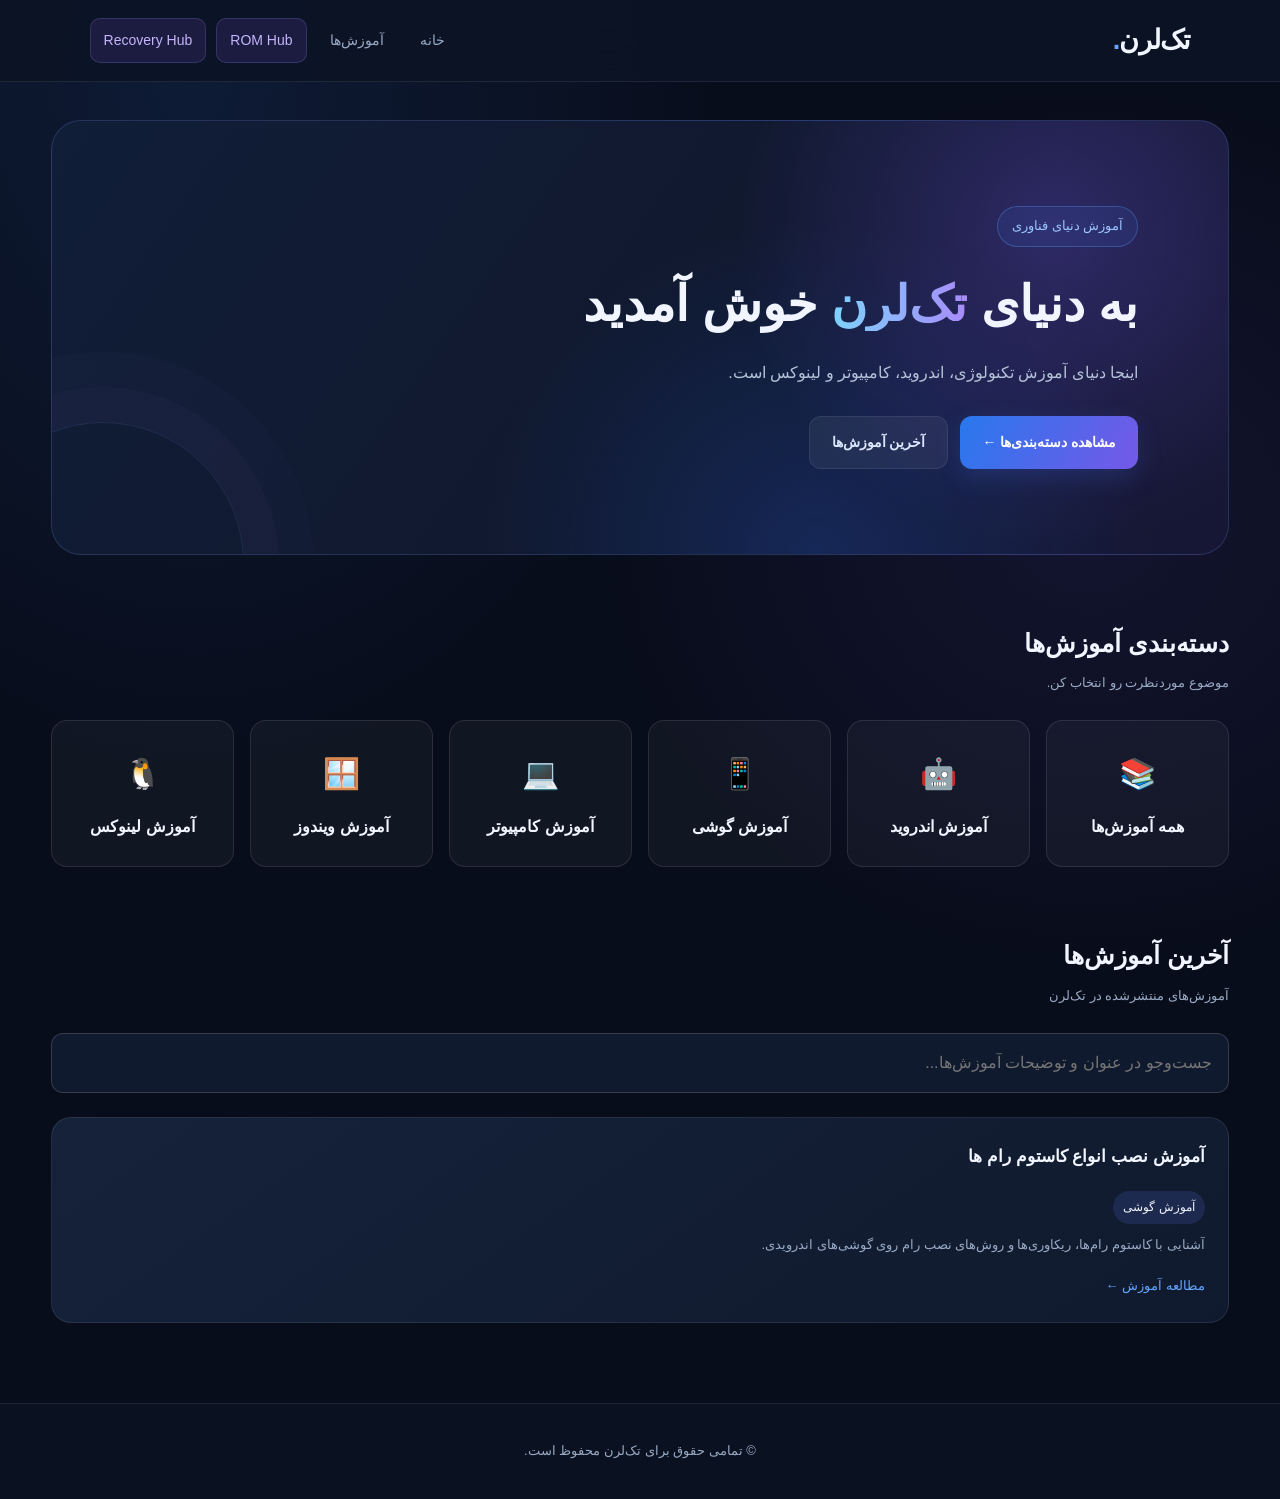
<file: index.html>
<!DOCTYPE html>
<html lang="fa" dir="rtl">
<head>
    <meta charset="UTF-8">
    <meta name="viewport" content="width=device-width, initial-scale=1">
    <meta name="description" content="تک‌لرن؛ آموزش تکنولوژی، اندروید، کامپیوتر و لینوکس">
    <title>تک‌لرن | آموزش تکنولوژی</title>
    <link rel="stylesheet" href="assets/css/style.css">
    <style>
        .category-grid {
            display: grid;
            grid-template-columns: repeat(auto-fit, minmax(150px, 1fr));
            gap: 16px;
            margin-top: 24px;
        }
        .category-card {
            display: flex;
            flex-direction: column;
            align-items: center;
            justify-content: center;
            gap: 10px;
            padding: 24px 12px;
            min-height: 125px;
            border: 1px solid rgba(255,255,255,.1);
            border-radius: 16px;
            background: rgba(255,255,255,.04);
            color: inherit;
            text-decoration: none;
            transition: .2s;
        }
        .category-card:hover {
            border-color: #7185ff;
            background: rgba(100,120,255,.15);
            transform: translateY(-3px);
        }
        .category-icon { font-size: 30px; }
        .category-name { font-weight: bold; }
        .article-tools {
            display: flex;
            gap: 12px;
            flex-wrap: wrap;
            margin: 24px 0;
        }
        .article-tools input {
            flex: 1;
            min-width: 220px;
            padding: 14px 16px;
            border-radius: 12px;
            border: 1px solid rgba(255,255,255,.15);
            background: #101a2e;
            color: #f1f5ff;
            font: inherit;
        }
        .article-tools input:focus {
            outline: 2px solid #65a5ff;
        }
        .article-card[hidden] {
            display: none !important;
        }
        .no-results {
            display: none;
            padding: 20px;
            text-align: center;
            color: #aab6cc;
        }
        .article-category {
            display: inline-block;
            margin: 8px 0;
            padding: 5px 10px;
            border-radius: 20px;
            background: rgba(100,120,255,.15);
            font-size: 12px;
        }
    </style>
</head>
<body>

<header class="topbar">
    <a href="index.html" class="logo">تک‌لرن<span>.</span></a>
    <nav>
        <a href="index.html">خانه</a>
        <a href="#articles">آموزش‌ها</a>
        <a href="rom-hub/index.html" class="rom-link">ROM Hub</a>
        <a href="recovery-hub/index.html" class="rom-link">Recovery Hub</a>
    </nav>
</header>

<main>
    <section class="hero">
        <div class="hero-content">
            <span class="hero-tag">آموزش دنیای فناوری</span>
            <h1>به دنیای <span>تک‌لرن</span> خوش آمدید</h1>
            <p>اینجا دنیای آموزش تکنولوژی، اندروید، کامپیوتر و لینوکس است.</p>
            <div class="hero-actions">
                <a href="#categories" class="btn btn-primary">مشاهده دسته‌بندی‌ها ←</a>
                <a href="#articles" class="btn btn-secondary">آخرین آموزش‌ها</a>
            </div>
        </div>
    </section>

    <section class="section" id="categories">
        <div class="section-heading">
            <div>
                <h2>دسته‌بندی آموزش‌ها</h2>
                <p>موضوع موردنظرت رو انتخاب کن.</p>
            </div>
        </div>

        <div class="category-grid">
            <a href="#articles" class="category-card" data-filter="all">
                <span class="category-icon">📚</span>
                <span class="category-name">همه آموزش‌ها</span>
            </a>
            <a href="#articles" class="category-card" data-filter="android">
                <span class="category-icon">🤖</span>
                <span class="category-name">آموزش اندروید</span>
            </a>
            <a href="#articles" class="category-card" data-filter="phone">
                <span class="category-icon">📱</span>
                <span class="category-name">آموزش گوشی</span>
            </a>
            <a href="#articles" class="category-card" data-filter="computer">
                <span class="category-icon">💻</span>
                <span class="category-name">آموزش کامپیوتر</span>
            </a>
            <a href="#articles" class="category-card" data-filter="windows">
                <span class="category-icon">🪟</span>
                <span class="category-name">آموزش ویندوز</span>
            </a>
            <a href="#articles" class="category-card" data-filter="linux">
                <span class="category-icon">🐧</span>
                <span class="category-name">آموزش لینوکس</span>
            </a>
        </div>
    </section>

    <section class="section" id="articles">
        <div class="section-heading">
            <div>
                <h2>آخرین آموزش‌ها</h2>
                <p>آموزش‌های منتشرشده در تک‌لرن</p>
            </div>
        </div>

        <div class="article-tools">
            <input type="search" id="articleSearch"
                   placeholder="جست‌وجو در عنوان و توضیحات آموزش‌ها..."
                   aria-label="جست‌وجوی آموزش‌ها">
        </div>

        <div class="article-grid" id="articleGrid">
            <article class="article-card" data-category="phone">
                <h3>آموزش نصب انواع کاستوم رام ها</h3>
                <span class="article-category">آموزش گوشی</span>
                <p>آشنایی با کاستوم رام‌ها، ریکاوری‌ها و روش‌های نصب رام روی گوشی‌های اندرویدی.</p>
                <a class="read-more" href="articles/article-5a5c57082a11578d.html">
                    مطالعه آموزش ←
                </a>
            </article>
        </div>
        <p class="no-results" id="noResults">آموزشی با این عبارت یا دسته‌بندی پیدا نشد.</p>
    </section>
</main>

<footer class="footer">
    <p>© تمامی حقوق برای تک‌لرن محفوظ است.</p>
</footer>

<script>
(() => {
    const search = document.getElementById('articleSearch');
    const cards = [...document.querySelectorAll('#articleGrid .article-card')];
    const filters = [...document.querySelectorAll('.category-card[data-filter]')];
    const noResults = document.getElementById('noResults');
    let activeCategory = 'all';

    function filterArticles() {
        const query = search.value.trim().toLocaleLowerCase('fa');
        let visible = 0;

        cards.forEach(card => {
            const categoryMatch =
                activeCategory === 'all' ||
                card.dataset.category === activeCategory;
            const textMatch = card.textContent.toLocaleLowerCase('fa').includes(query);
            const show = categoryMatch && textMatch;

            card.hidden = !show;
            if (show) visible++;
        });

        noResults.style.display = visible ? 'none' : 'block';
    }

    search.addEventListener('input', filterArticles);

    filters.forEach(link => {
        link.addEventListener('click', () => {
            activeCategory = link.dataset.filter;
            filterArticles();
        });
    });
})();
</script>
</body>
</html>
</file>
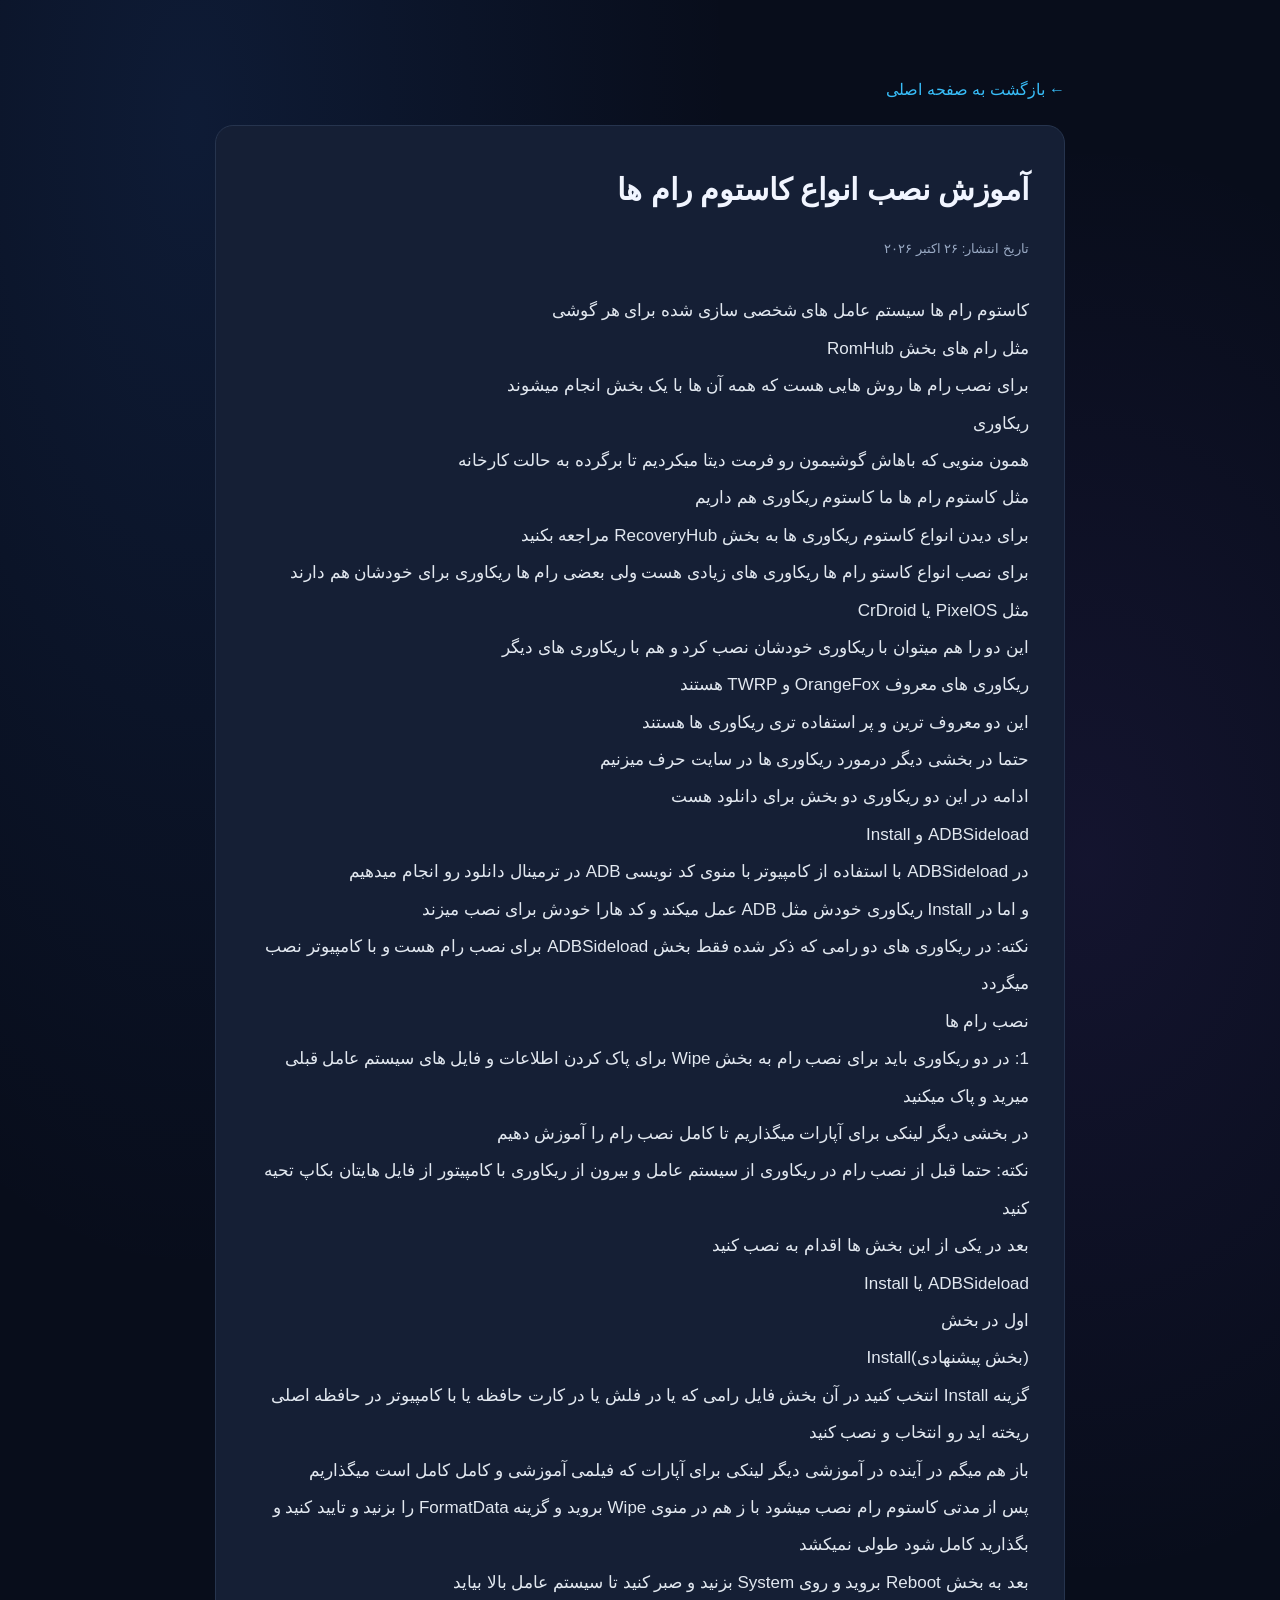
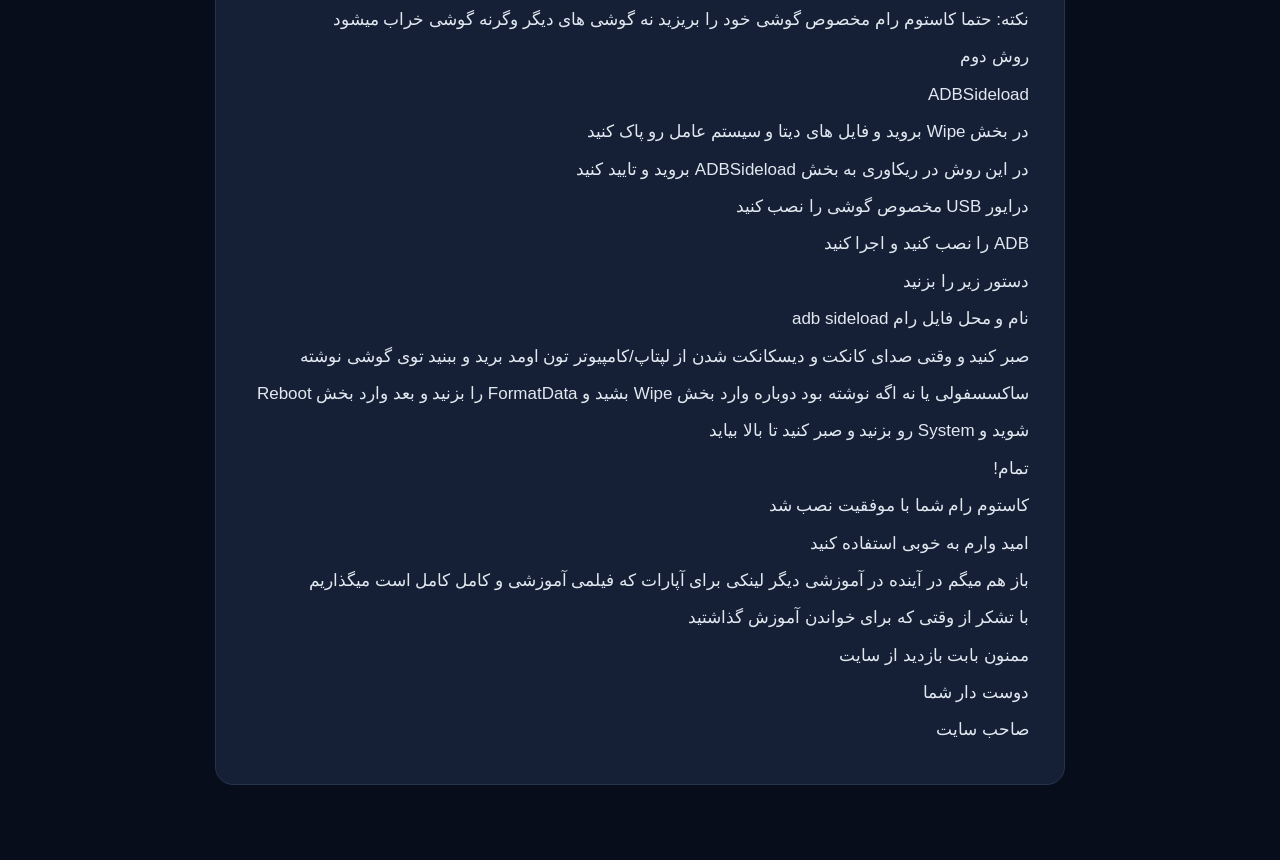
<file: articles/article-5a5c57082a11578d.html>
<!DOCTYPE html>
<html lang="fa" dir="rtl">
<head>
    <meta charset="UTF-8">
    <meta name="viewport" content="width=device-width, initial-scale=1">
    <title>آموزش نصب انواع کاستوم رام ها | تک‌لرن</title>
    <link rel="stylesheet" href="../assets/css/style.css">
    <style>
        .article-page { max-width: 900px; margin: 50px auto; padding: 25px; }
        .article-card {
            background: #151f35;
            border: 1px solid #26344e;
            padding: 35px;
            border-radius: 18px;
        }
        .article-card h1 { font-size: 30px; margin-bottom: 18px; }
        .article-date { color: #94a3b8; margin-bottom: 30px; }
        .article-content {
            color: #e2e8f0;
            line-height: 2.2;
            font-size: 17px;
            white-space: pre-wrap;
            overflow-wrap: anywhere;
        }
        .back-link {
            display: inline-block;
            margin-bottom: 20px;
            color: #38bdf8;
            text-decoration: none;
        }
        @media(max-width:600px) {
            .article-page { margin: 20px auto; padding: 12px; }
            .article-card { padding: 22px; }
            .article-card h1 { font-size: 23px; }
        }
    </style>
</head>
<body>
<main class="article-page">
    <a class="back-link" href="../index.html">← بازگشت به صفحه اصلی</a>
    <article class="article-card">
        <h1>آموزش نصب انواع کاستوم رام ها</h1>
        <p class="article-date">تاریخ انتشار: ۲۶ اکتبر ۲۰۲۶</p>
        <div class="article-content">کاستوم رام ها سیستم عامل های شخصی سازی شده برای هر گوشی
مثل رام های بخش RomHub
برای نصب رام ها روش هایی هست که همه آن ها با یک بخش انجام میشوند
ریکاوری
همون منویی که باهاش گوشیمون رو فرمت دیتا میکردیم تا برگرده به حالت کارخانه
مثل کاستوم رام ها ما کاستوم ریکاوری هم داریم
برای دیدن انواع کاستوم ریکاوری ها به بخش RecoveryHub مراجعه بکنید
برای نصب انواع کاستو رام ها ریکاوری های زیادی هست ولی بعضی رام ها ریکاوری برای خودشان هم دارند
مثل PixelOS یا CrDroid
این دو را هم میتوان با ریکاوری خودشان نصب کرد و هم با ریکاوری های دیگر
ریکاوری های معروف OrangeFox و TWRP هستند
این دو معروف ترین و پر استفاده تری ریکاوری ها هستند
حتما در بخشی دیگر درمورد ریکاوری ها در سایت حرف میزنیم
ادامه در این دو ریکاوری دو بخش برای دانلود هست
ADBSideload و Install
در ADBSideload با استفاده از کامپیوتر با منوی کد نویسی ADB در ترمینال دانلود رو انجام میدهیم
و اما در Install ریکاوری خودش مثل ADB عمل میکند و کد هارا خودش برای نصب میزند
نکته: در ریکاوری های دو رامی که ذکر شده فقط بخش ADBSideload برای نصب رام هست و با کامپیوتر نصب میگردد
نصب رام ها
1: در دو ریکاوری باید برای نصب رام به بخش Wipe برای پاک کردن اطلاعات و فایل های سیستم عامل قبلی میرید و پاک میکنید
در بخشی دیگر لینکی برای آپارات میگذاریم تا کامل نصب رام را آموزش دهیم
نکته: حتما قبل از نصب رام در ریکاوری از سیستم عامل و بیرون از ریکاوری با کامپیتور از فایل هایتان بکاپ تحیه کنید
بعد در یکی از این بخش ها اقدام به نصب کنید
ADBSideload یا Install
اول در بخش
(بخش پیشنهادی)Install
گزینه Install انتخب کنید در آن بخش فایل رامی که یا در فلش یا در کارت حافظه یا با کامپیوتر در حافظه اصلی ریخته اید رو انتخاب و نصب کنید
باز هم میگم در آینده در آموزشی دیگر لینکی برای آپارات که فیلمی آموزشی و کامل کامل است میگذاریم
پس از مدتی کاستوم رام نصب میشود با ز هم در منوی Wipe بروید و گزینه FormatData را بزنید و تایید کنید و بگذارید کامل شود طولی نمیکشد
بعد به بخش Reboot بروید و روی System بزنید و صبر کنید تا سیستم عامل بالا بیاید
نکته: حتما کاستوم رام مخصوص گوشی خود را بریزید نه گوشی های دیگر وگرنه گوشی خراب میشود
روش دوم
ADBSideload
در بخش Wipe بروید و فایل های دیتا و سیستم عامل رو پاک کنید
در این روش در ریکاوری به بخش ADBSideload بروید و تایید کنید
درایور USB مخصوص گوشی را نصب کنید
ADB را نصب کنید و اجرا کنید
دستور زیر را بزنید
نام و محل فایل رام adb sideload
صبر کنید و وقتی صدای کانکت و دیسکانکت شدن از لپتاپ/کامپیوتر تون اومد برید و ببنید توی گوشی نوشته ساکسسفولی یا نه اگه نوشته بود دوباره وارد بخش Wipe بشید و FormatData را بزنید و بعد وارد بخش Reboot شوید و System رو بزنید و صبر کنید تا بالا بیاید
تمام!
کاستوم رام شما با موفقیت نصب شد
امید وارم به خوبی استفاده کنید
باز هم میگم در آینده در آموزشی دیگر لینکی برای آپارات که فیلمی آموزشی و کامل کامل است میگذاریم
با تشکر از وقتی که برای خواندن آموزش گذاشتید
ممنون بابت بازدید از سایت
دوست دار شما
صاحب سایت</div>
    </article>
</main>
</body>
</html>
</file>
<file: assets/css/style.css>
:root {
    --bg: #080d1b;
    --surface: #101a2e;
    --surface-2: #15223a;
    --border: rgba(148, 163, 184, .14);
    --text: #f1f5ff;
    --muted: #9aaac4;
    --blue: #65a5ff;
    --purple: #a78bfa;
    --radius: 20px;
}

* {
    box-sizing: border-box;
    margin: 0;
    padding: 0;
}

html {
    scroll-behavior: smooth;
}

body {
    background:
        radial-gradient(ellipse at 15% 5%, rgba(59, 130, 246, .12), transparent 35%),
        radial-gradient(ellipse at 85% 35%, rgba(139, 92, 246, .09), transparent 32%),
        var(--bg);
    color: var(--text);
    font-family: Tahoma, sans-serif;
    line-height: 1.9;
    min-height: 100vh;
}

a {
    color: inherit;
    text-decoration: none;
}

.topbar {
    width: 100%;
    min-height: 78px;
    padding: 15px 7%;
    display: flex;
    justify-content: space-between;
    align-items: center;
    flex-wrap: wrap;
    gap: 18px;
    background: rgba(12, 20, 37, .88);
    border-bottom: 1px solid var(--border);
    backdrop-filter: blur(18px);
    position: sticky;
    top: 0;
    z-index: 20;
}

.logo {
    font-size: 27px;
    font-weight: 900;
    letter-spacing: -.8px;
}

.logo span {
    color: var(--blue);
}

nav {
    display: flex;
    align-items: center;
    flex-wrap: wrap;
    gap: 10px;
}

nav a {
    color: var(--muted);
    padding: 8px 13px;
    border-radius: 10px;
    font-size: 14px;
    transition: .2s ease;
}

nav a:hover {
    color: white;
    background: rgba(255, 255, 255, .07);
}

nav a.rom-link {
    color: #c4b5fd;
    background: rgba(139, 92, 246, .13);
    border: 1px solid rgba(167, 139, 250, .2);
}

nav a.admin-link {
    color: white;
    background: linear-gradient(120deg, #2563eb, #6d5ce7);
}

.hero {
    max-width: 1250px;
    margin: 38px auto 0;
    padding: 85px 7%;
    width: 92%;
    min-height: 390px;
    display: flex;
    align-items: center;
    border: 1px solid rgba(130, 160, 255, .18);
    border-radius: 30px;
    overflow: hidden;
    position: relative;
    background:
        radial-gradient(circle at 85% 25%, rgba(124, 91, 255, .27), transparent 30%),
        radial-gradient(circle at 65% 100%, rgba(37, 99, 235, .22), transparent 38%),
        linear-gradient(125deg, #111e38, #10172c 65%, #171735);
}

.hero::after {
    content: "";
    position: absolute;
    width: 280px;
    height: 280px;
    border: 1px solid rgba(147, 170, 255, .12);
    border-radius: 50%;
    left: -90px;
    bottom: -150px;
    box-shadow: 0 0 0 35px rgba(147, 170, 255, .025),
                0 0 0 70px rgba(147, 170, 255, .02);
}

.hero-content {
    max-width: 690px;
    position: relative;
    z-index: 1;
}

.hero-tag {
    display: inline-flex;
    padding: 7px 14px;
    border: 1px solid rgba(96, 165, 250, .3);
    border-radius: 30px;
    color: #9bc5ff;
    background: rgba(59, 130, 246, .1);
    font-size: 13px;
    margin-bottom: 20px;
}

.hero h1 {
    font-size: clamp(30px, 5vw, 49px);
    line-height: 1.55;
    margin-bottom: 15px;
    font-weight: 900;
}

.hero h1 span {
    background: linear-gradient(90deg, #7dd3fc, #a78bfa);
    -webkit-background-clip: text;
    background-clip: text;
    color: transparent;
}

.hero p {
    color: #b5c2d9;
    font-size: 16px;
    max-width: 590px;
    margin-bottom: 28px;
}

.hero-actions {
    display: flex;
    flex-wrap: wrap;
    gap: 12px;
}

.btn {
    display: inline-flex;
    align-items: center;
    justify-content: center;
    padding: 12px 22px;
    border-radius: 12px;
    font-weight: bold;
    font-size: 14px;
    transition: .2s ease;
}

.btn-primary {
    color: white;
    background: linear-gradient(120deg, #2878ed, #7658e8);
    box-shadow: 0 8px 25px rgba(57, 103, 225, .22);
}

.btn-secondary {
    color: #dce6ff;
    background: rgba(255, 255, 255, .06);
    border: 1px solid var(--border);
}

.btn:hover {
    transform: translateY(-3px);
    filter: brightness(1.12);
}

.section {
    max-width: 1250px;
    width: 92%;
    margin: 65px auto;
}

.section-heading {
    display: flex;
    justify-content: space-between;
    align-items: end;
    gap: 15px;
    flex-wrap: wrap;
    margin-bottom: 24px;
}

.section-heading h2 {
    font-size: 25px;
}

.section-heading p {
    color: var(--muted);
    font-size: 13px;
    margin-top: 4px;
}

.section-link {
    color: var(--blue);
    font-size: 13px;
}

.feature-grid {
    display: grid;
    grid-template-columns: repeat(2, minmax(0, 1fr));
    gap: 18px;
}

.feature-card {
    min-height: 185px;
    padding: 25px;
    border: 1px solid var(--border);
    border-radius: var(--radius);
    background: linear-gradient(145deg, #14213a, #10182a);
    transition: .25s ease;
    position: relative;
    overflow: hidden;
}

.feature-card:hover,
.article-card:hover {
    transform: translateY(-5px);
    border-color: rgba(96, 165, 250, .4);
}

.feature-card .feature-icon {
    width: 48px;
    height: 48px;
    display: grid;
    place-items: center;
    border-radius: 14px;
    font-size: 23px;
    margin-bottom: 15px;
    background: rgba(59, 130, 246, .14);
}

.feature-card.rom .feature-icon {
    background: rgba(139, 92, 246, .16);
}

.feature-card h3 {
    font-size: 19px;
    margin-bottom: 5px;
}

.feature-card p {
    color: var(--muted);
    font-size: 13px;
}

.article-grid {
    display: grid;
    grid-template-columns: repeat(auto-fit, minmax(250px, 1fr));
    gap: 18px;
}

.article-card {
    padding: 23px;
    min-height: 205px;
    display: flex;
    flex-direction: column;
    align-items: flex-start;
    background: linear-gradient(145deg, var(--surface-2), var(--surface));
    border: 1px solid var(--border);
    border-radius: var(--radius);
    transition: .25s ease;
}

.article-card h3 {
    font-size: 17px;
    margin-bottom: 10px;
}

.article-card p {
    color: var(--muted);
    font-size: 13px;
    line-height: 2;
    flex: 1;
}

.read-more {
    color: var(--blue);
    font-size: 13px;
    margin-top: 16px;
}

.empty {
    color: var(--muted);
    padding: 25px;
    border: 1px dashed var(--border);
    border-radius: 15px;
}

.footer {
    margin-top: 80px;
    padding: 35px 20px;
    text-align: center;
    color: var(--muted);
    border-top: 1px solid var(--border);
    background: rgba(12, 20, 37, .65);
    font-size: 13px;
}

@media (max-width: 700px) {
    .topbar {
        justify-content: center;
        padding: 14px 4%;
    }

    nav {
        justify-content: center;
        gap: 3px;
    }

    nav a {
        padding: 7px 9px;
        font-size: 12px;
    }

    .hero {
        margin-top: 20px;
        padding: 55px 25px;
        min-height: 340px;
        border-radius: 22px;
    }

    .hero p {
        font-size: 14px;
    }

    .section {
        margin: 45px auto;
    }

    .feature-grid {
        grid-template-columns: 1fr;
    }

    .section-heading h2 {
        font-size: 21px;
    }
}
</file>
